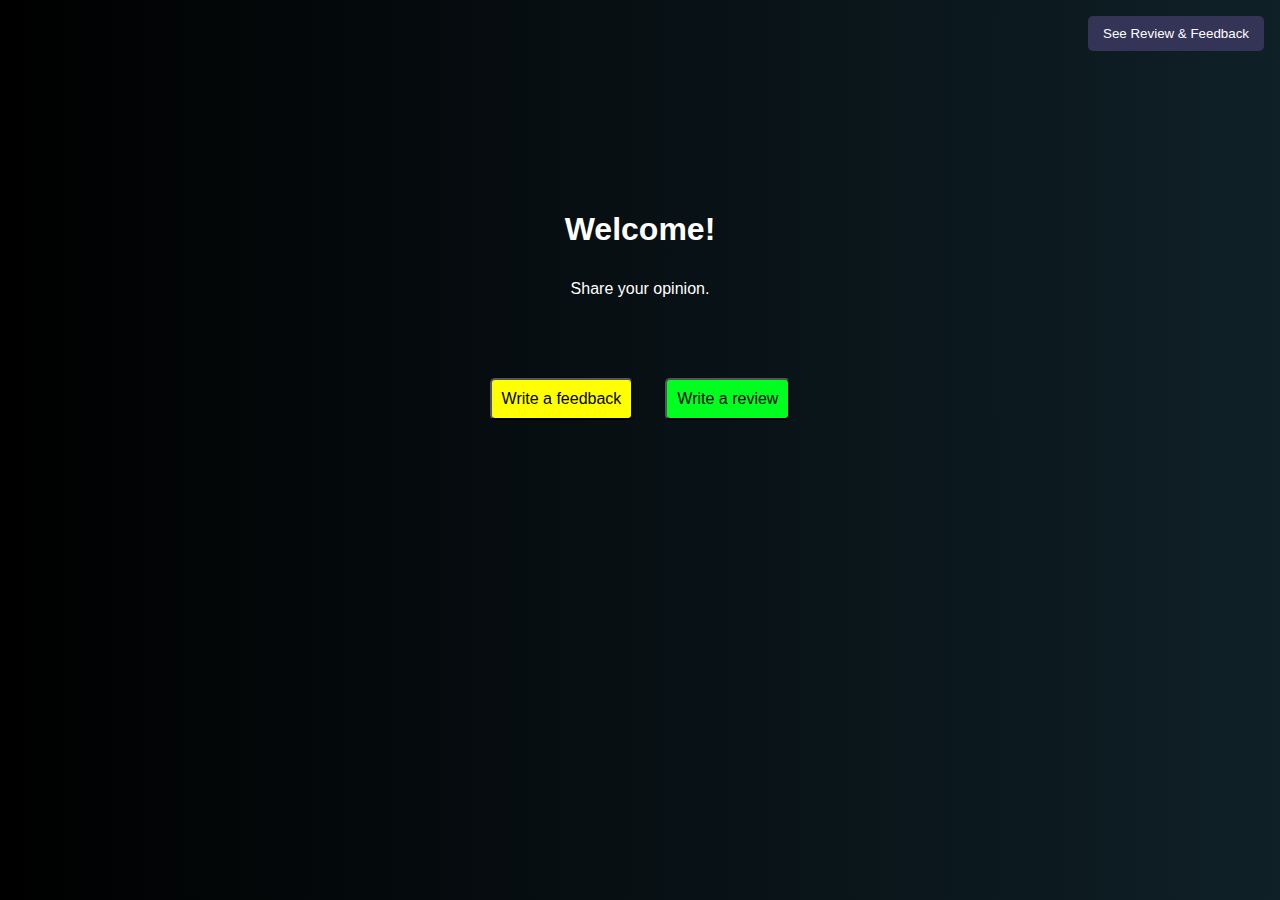
<file: index.html>
<!DOCTYPE html>
<html lang="en">
<head>
    <meta charset="UTF-8">
    <meta name="viewport" content="width=device-width, initial-scale=1.0">
    <link rel="stylesheet" href="style.css">
    <title>landing page</title>
</head>
<body>
    <div class="link-display">
        <button class="display-btn">See Review & Feedback</button>
    </div>
    <h1>Welcome!</h1>
    <p>Share your opinion.</p>
    <div class="btns">
        <button class="feedback-btn" id="feed">Write a feedback</button>
        <button class="Review-btn" id="review">Write a review</button>
    </div>
</body>
<script src="index.js"></script>
</html>
</file>
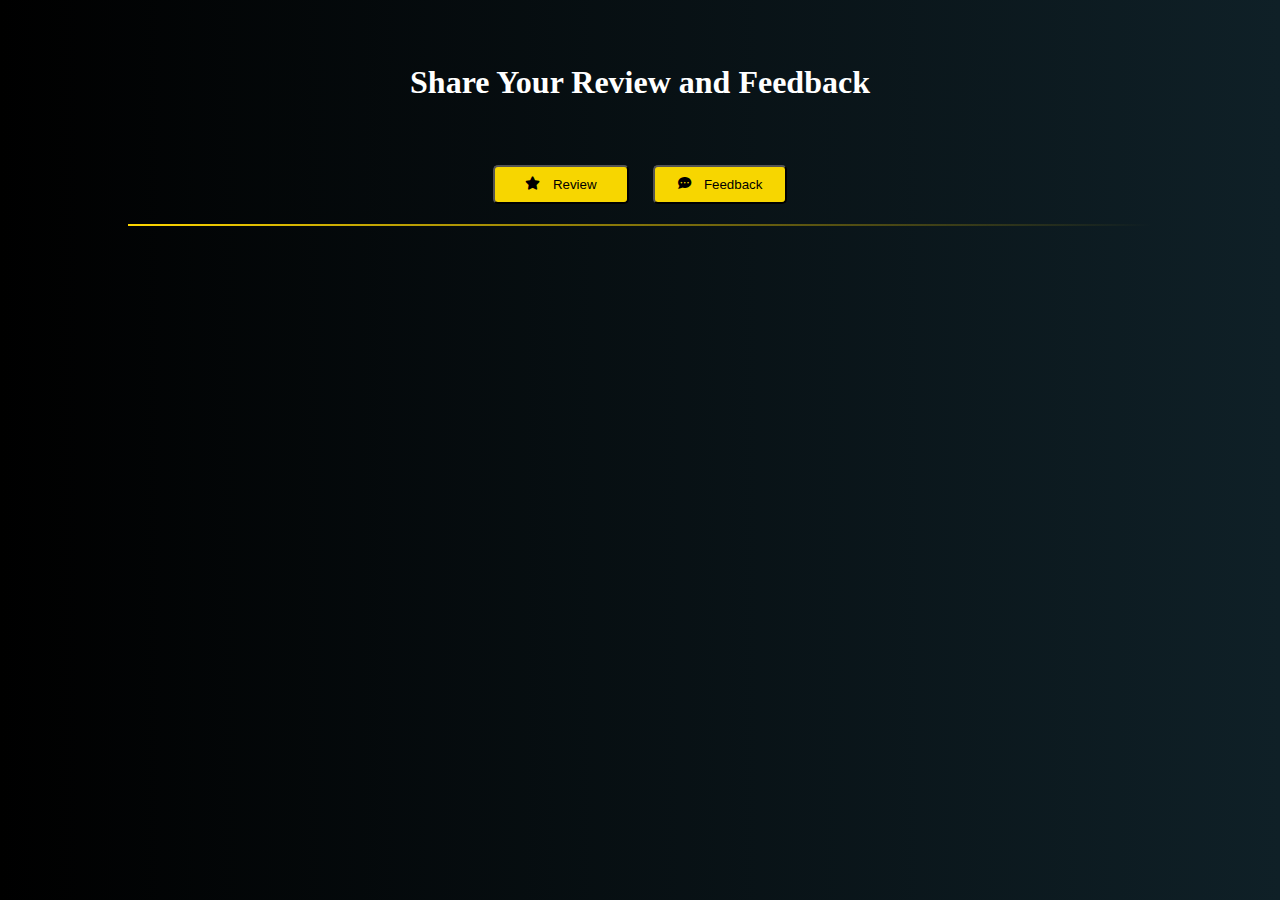
<file: displaycontent.html>
<!DOCTYPE html>
<html lang="en">
<head>
    <meta charset="UTF-8">
    <meta name="viewport" content="width=device-width, initial-scale=1.0">
    <link rel="stylesheet" href="displaycontent.css">
    <link rel="stylesheet" href="https://cdnjs.cloudflare.com/ajax/libs/font-awesome/6.5.0/css/all.min.css">
    <title>Document</title>
</head>
<body>
    <h1>Share Your Review and Feedback</h1>
    <div class="buttons">
        <button class="r-btn"><i class="fas fa-star"></i>Review</button>
        <button class="f-btn"><i class="fas fa-comment-dots"></i>Feedback</button>
    </div>
    <hr class="custom-line">
    <div id="output"></div>
<script src="displaycontent.js"></script>
</body>
</html>
</file>
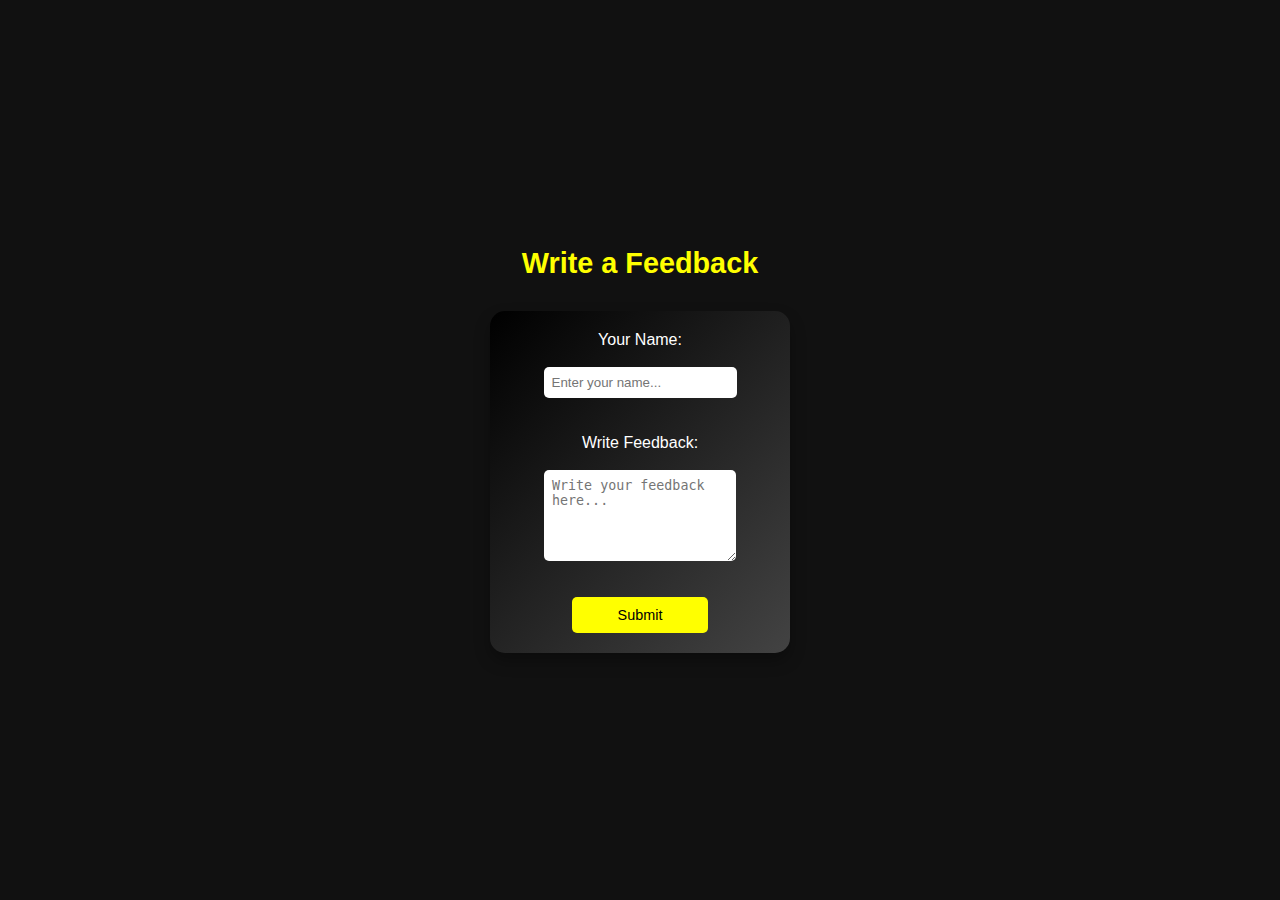
<file: feedback.html>
<!DOCTYPE html>
<html lang="en">
<head>
    <meta charset="UTF-8">
    <meta name="viewport" content="width=device-width, initial-scale=1.0">
    <link rel="stylesheet" href="feedback.css">
    <title>Document</title>
</head>
<body>
  <div class="feedback-container">
    <h2>Write a Feedback</h2>
    <form action="/submit-feedback" method="POST" id="feedform">
      <label for="Name">Your Name:</label><br>
      <input type="text" id="name" name="name" placeholder="Enter your name..."><br><br>
      <label for="Review">Write Feedback:</label><br>
      <textarea id="feedback" name="feedback" rows="5" placeholder="Write your feedback here..."></textarea><br><br>
      <button type="submit">Submit</button>
    </form>
  </div>
  <script src="feed.js"></script>
</body>
</html>
</file>
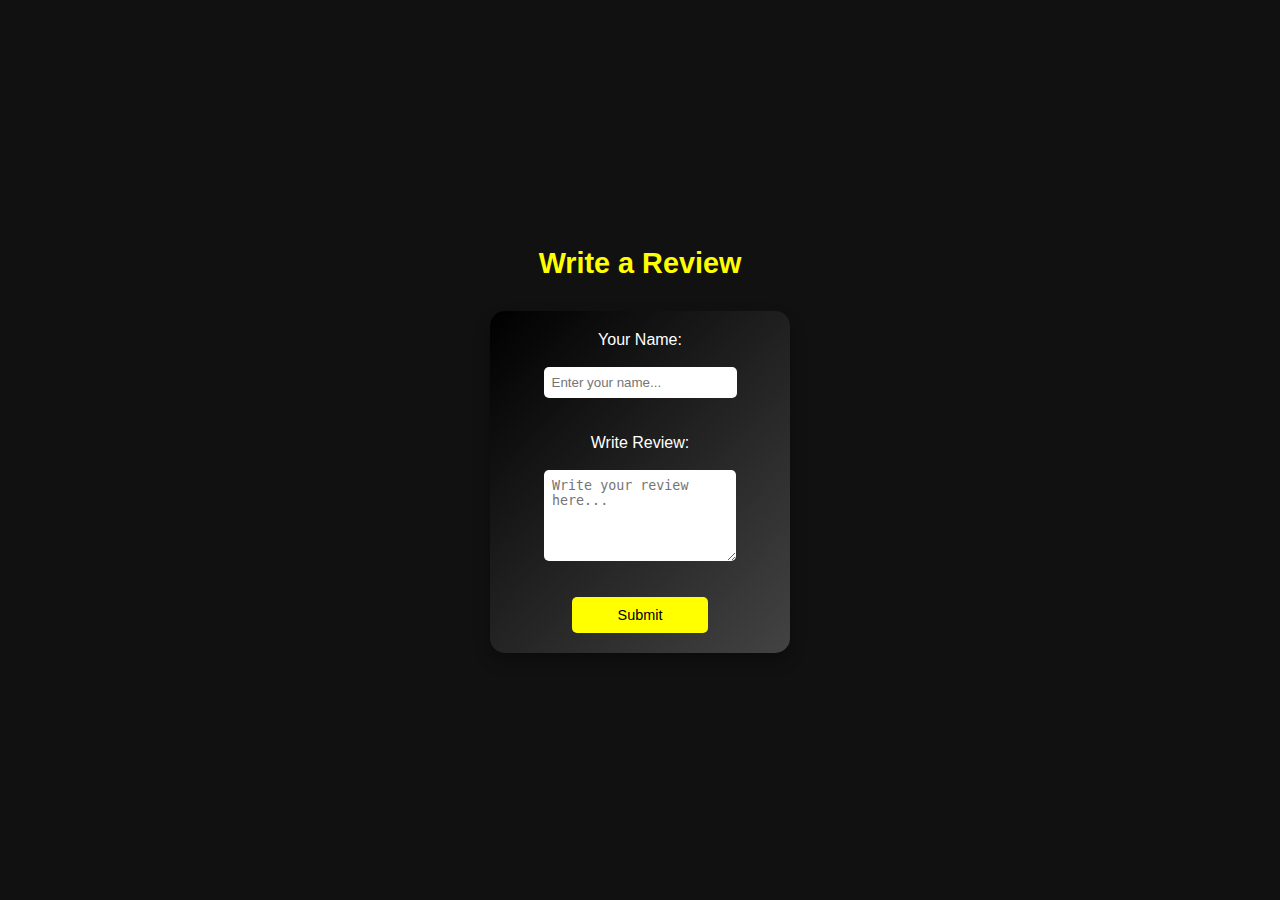
<file: review.html>
<!DOCTYPE html>
<html lang="en">
<head>
    <meta charset="UTF-8">
    <meta name="viewport" content="width=device-width, initial-scale=1.0">
    <link rel="stylesheet" href="review.css">
    <title>Document</title>
</head>
<body>
    <div class="review-container">
    <h2>Write a Review</h2>
    <form id="reviewform">
        <label for="Name">Your Name:</label><br>
        <input type="text" id="name" name="name" placeholder="Enter your name..."><br><br>
        <label for="Review">Write Review:</label><br>
        <textarea id="review" name="review" rows="5" placeholder="Write your review here..."></textarea><br><br>

        <button type="submit">Submit</button>
    </form>
    </div>
    <script src="review.js"></script>
</body>
</html>
</file>
<file: style.css>
*{
    margin: 0;
    padding: 0;
}
html,body{
    background: linear-gradient(to right, #000000, #0f2027);
    font-family: Verdana, Geneva, Tahoma, sans-serif;
    color: white;
}

p,h1{
    text-align: center;
}
h1{
    margin-top: 5em;
    margin-bottom: 1em;
}
.btns{
   display: flex;
   /* align-items: center; */
   justify-content: center;
   margin-top: 5em;
   gap: 2em;
}
.feedback-btn{
    padding: 10px 10px;
    border-radius: 5px;
    background-color: yellow;
    font-size: 1em;
    
}
.Review-btn{
    padding: 10px 10px;
    border-radius: 5px;
    background-color: rgb(0, 255, 30);
    font-size: 1em;
}

.link-display{
    display: flex;
    justify-content: flex-end;
    margin-top: 1em;
    margin-right: 1em;
}
.link-display button{
    padding: 10px 15px;
    border-radius: 5px;
    background-color: #343457;
    color: white;
    border: none;
}
.link-display button:hover{
    background-color: #343457be;
}
</file>
<file: displaycontent.css>
*{
    margin: 0;
    padding: 0;
}

html, body{
    background: linear-gradient(to right, #000000, #0f2027);
   color: white;
}
h1{
    text-align: center;
    margin-top: 2em;
}
.buttons{
    display: flex;
    justify-content: center;
    align-items: center;
    gap: 1.5em;
    margin-top: 4em;
}
button:hover {
    transform: scale(1.05);
    box-shadow: 0 4px 15px rgba(255, 215, 0, 0.5);
    transition: all 0.3s ease;
  }
button{
    display: flex;
    gap: 1em;
}
.r-btn{
    padding: 10px 30px;
    background-color: #f7d600;
    border-radius: 5px;
}
.f-btn{
    padding: 10px 23px;
    background-color: #f7d600;
    border-radius: 5px;
}

.custom-line {
    border: none;
    height: 2px;
    background: linear-gradient(to right, #ffd700, transparent);
    width: 80%;
    margin: 20px auto;
  }
  

/* styling of card*/
#output > h2 {
  color: white;
    font-size: 2rem;
    margin-bottom: 30px;
    border-bottom: 1px solid #292727;
    padding-bottom: 5px;
    text-align: center;
}

.card {
  display: inline-block;
  background: linear-gradient(to right, #1f1f1f, #2a2a2a);
  color: #fff;
  padding: 15px 20px;
  border-radius: 10px;
  border: 1px solid #444;
  margin: 10px;
  text-align: left;
  width: 300px;
  vertical-align: top;
}
.card h3 {
  color: yellow;
  margin-bottom: 10px;
}
</file>
<file: feedback.css>
* {
    box-sizing: border-box;
    margin: 0;
    padding: 0;
  }

  body {
    background: #111;
    font-family: 'Segoe UI', sans-serif;
    display: flex;
    justify-content: center;
    align-items: center;
    height: 100vh;
  }
  .feedback-container {
  display: flex;
  flex-direction: column;
  align-items: center;
  gap: 1em;
}
form{
    display: flex;
    justify-content: center;
    align-items: center;
    flex-direction: column;
    background: linear-gradient(135deg, #000000, #434343);
      color: #fff;
      padding: 20px;
      border-radius: 15px;
      width: 300px;
      box-shadow: 0 8px 16px rgba(0,0,0,0.3);
      transition: transform 0.3s ease;
}
form:hover{
    transform: scale(1.03);
}



h2{
  color: yellow;
  font-size: 1.8rem;
  text-align: center;
  margin-bottom: 0.5em;

   
}

input{
    padding: 8px;
    border-radius: 5px;
    border: none;
}
textarea{
    padding: 8px;
    border: none;
    border-radius: 5px;
}
button{
    padding: 10px 46px;
    border-radius: 5px;
    font-size: .9em;
    background-color: yellow;
    border: none;
    
   
}
</file>
<file: review.css>
/* review card style*/

* {
    box-sizing: border-box;
    margin: 0;
    padding: 0;
  }

  body {
    background: #111;
    font-family: 'Segoe UI', sans-serif;
    display: flex;
    justify-content: center;
    align-items: center;
    height: 100vh;
  }

  .review-container{
  display: flex;
  flex-direction: column;
  align-items: center;
  gap: 1em;
  }
  
form{
    display: flex;
    justify-content: center;
    align-items: center;
    flex-direction: column;
    background: linear-gradient(135deg, #000000, #434343);
      color: #fff;
      padding: 20px;
      border-radius: 15px;
      width: 300px;
      box-shadow: 0 8px 16px rgba(0,0,0,0.3);
      transition: transform 0.3s ease;
}
form:hover{
    transform: scale(1.03);
}
h2{
    color: yellow;
  font-size: 1.8rem;
  text-align: center;
  margin-bottom: 0.5em;
}

input{
    padding: 8px;
    border-radius: 5px;
    border: none;
}
textarea{
    padding: 8px;
    border: none;
    border-radius: 5px;
}
button{
    padding: 10px 46px;
    border-radius: 5px;
    font-size: .9em;
    background-color: yellow;
    border: none;
   
}
</file>
